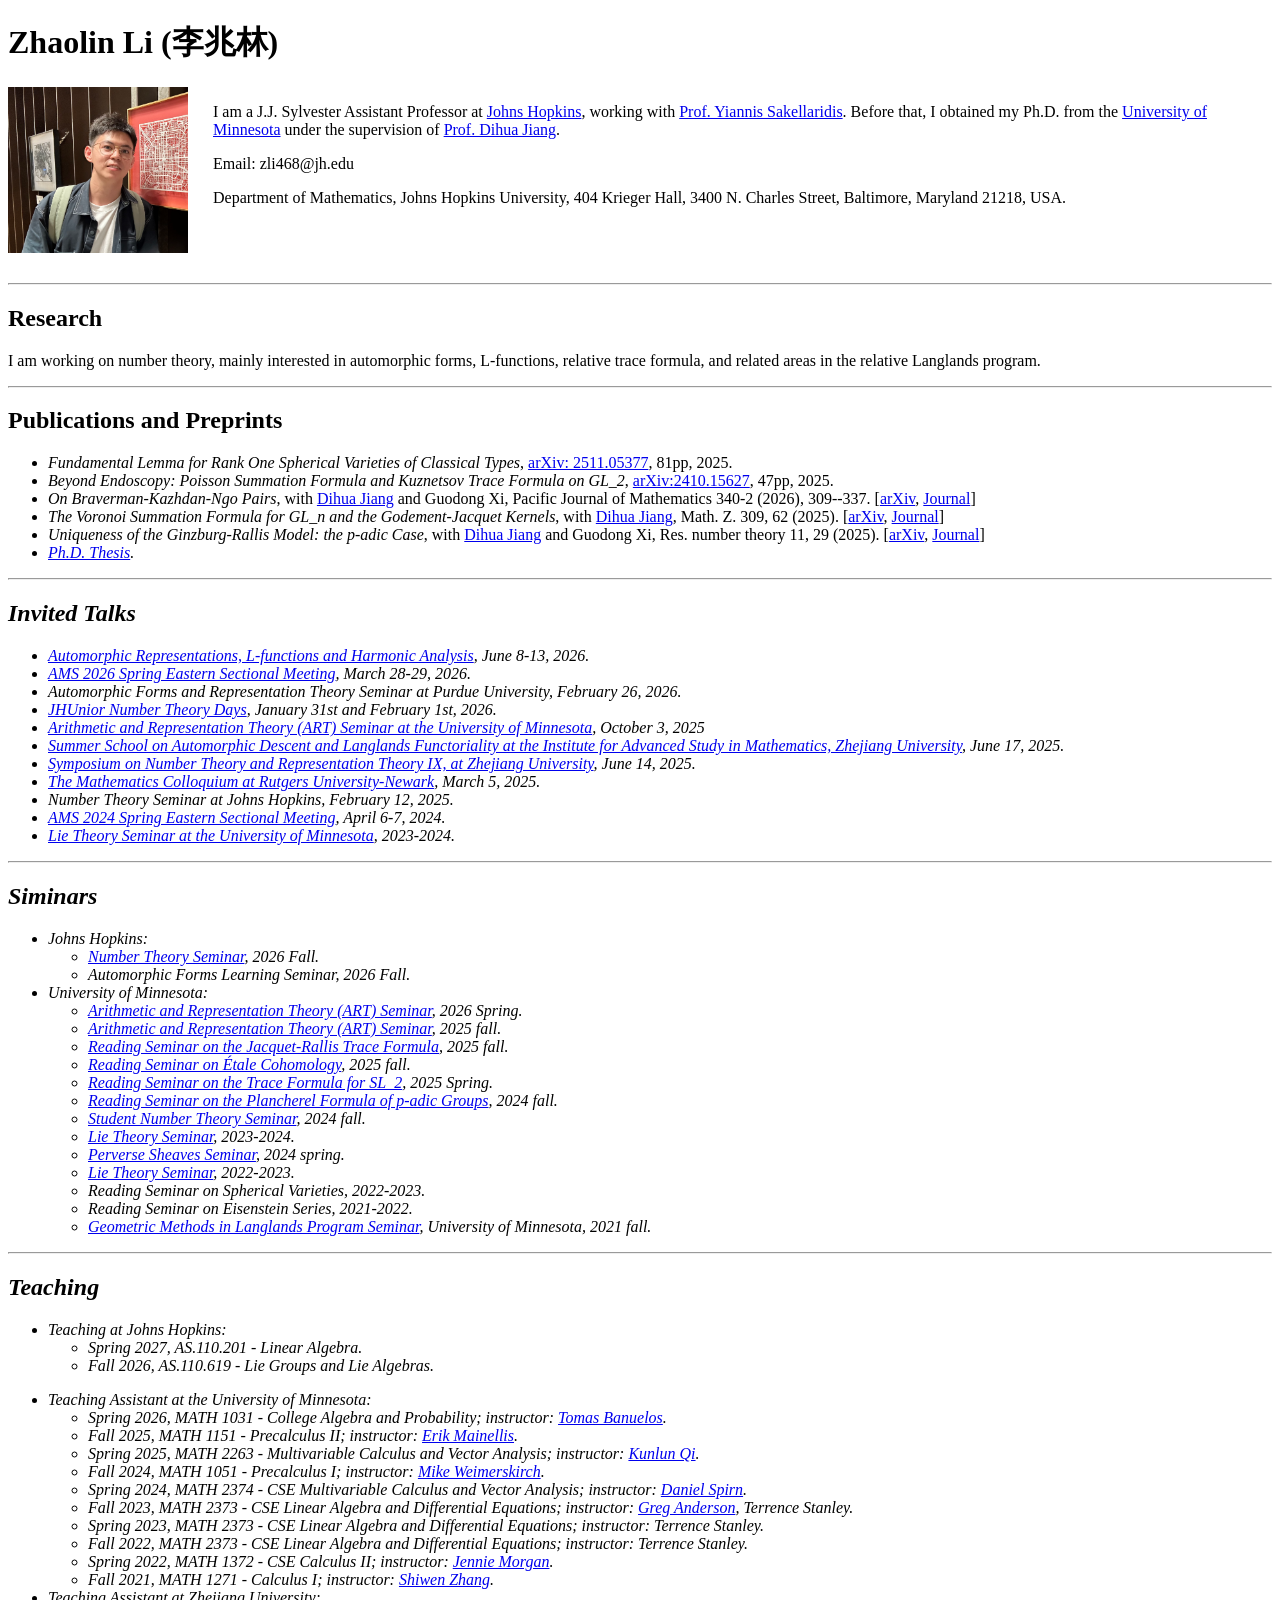
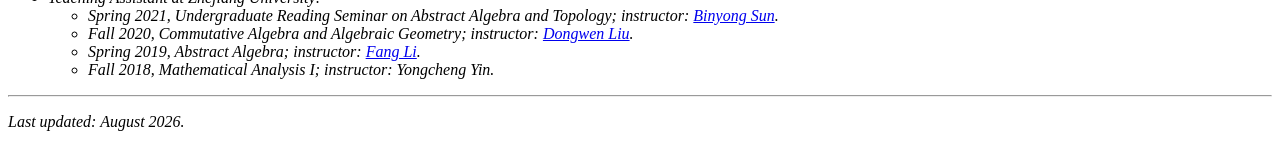
<file: index.html>
<!DOCTYPE html>
<html lang="en">

<head>
  <meta charset="UTF-8">
  <meta name="viewport" content="width=device-width, initial-scale=1.0">

  <title>Zhaolin Li</title>
</head>

<body>

<h1>
  Zhaolin Li (李兆林)
</h1>

<div style="display: flex; align-items: flex-start; gap: 25px; margin-bottom: 30px;">

  <img src="image/Photo.jpeg"
       alt="Zhaolin Li"
       width="180">
<div>
<p>

I am a J.J. Sylvester Assistant Professor at <a href="https://mathematics.jhu.edu/">Johns Hopkins</a>, working with <a href="https://math.jhu.edu/~sakellar/">Prof. Yiannis Sakellaridis</a>. Before that, I obtained my Ph.D. from the <a href="https://cse.umn.edu/math">University of Minnesota</a> under the supervision of <a href="https://www-users.cse.umn.edu/~jiang034/">Prof. Dihua Jiang</a>.
</p>
  
<p>
Email: zli468@jh.edu
</p>

 <p> 
Department of Mathematics, Johns Hopkins University,
404 Krieger Hall, 3400 N. Charles Street, Baltimore, Maryland 21218, USA.
</p>


  </div>
</div>
<hr>


<h2 id="research">Research</h2>

<p>
I am working on number theory, mainly interested in automorphic forms, L-functions, relative trace formula, and related areas in the relative Langlands program.
</p>


<hr>


<h2 id="publications">Publications and Preprints</h2>

<ul>

  <li>
    <i>Fundamental Lemma for Rank One Spherical Varieties of Classical Types</i>,
    <a href="files/v7.pdf">arXiv: 2511.05377</a>, 81pp, 2025.
  </li>

  <li>
    <i>Beyond Endoscopy: Poisson Summation Formula and Kuznetsov Trace Formula on GL_2</i>,
    <a href="files/Beyond Endoscopy: Poisson Summation Formula and Kuznetsov Trace Formula on GL_2.pdf">arXiv:2410.15627</a>, 47pp, 2025.
  </li>

 <li>
    <i>On Braverman-Kazhdan-Ngo Pairs</i>,
    with <a href="https://www-users.cse.umn.edu/~jiang034/">Dihua Jiang</a> and Guodong Xi,
    Pacific Journal of Mathematics 340-2 (2026), 309--337.
    [<a href="https://arxiv.org/abs/2410.10761">arXiv</a>, 
    <a href="https://msp.org/pjm/2026/340-2/p05.xhtml">Journal</a>]
  </li> 
  
  <li>
    <i>The Voronoi Summation Formula for GL_n and the Godement-Jacquet Kernels</i>,
    with <a href="https://www-users.cse.umn.edu/~jiang034/">Dihua Jiang</a>,
    Math. Z. 309, 62 (2025).
    [<a href="https://arxiv.org/abs/2306.02554">arXiv</a>, 
    <a href="https://link.springer.com/article/10.1007/s00209-025-03695-w">Journal</a>]
  </li>
  
  <li>
    <i>Uniqueness of the Ginzburg-Rallis Model: the p-adic Case</i>,
    with <a href="https://www-users.cse.umn.edu/~jiang034/">Dihua Jiang</a> and Guodong Xi,
    Res. number theory 11, 29 (2025).
    [<a href="https://arxiv.org/abs/2305.19281">arXiv</a>, 
    <a href="https://link.springer.com/article/10.1007/s40993-025-00616-y">Journal</a>]
  </li>
  
<li>
    <i><a href="files/thesis.pdf">Ph.D. Thesis</a>.
  </li>
  
</ul>

<hr>


<h2 id="invitedtalks">Invited Talks</h2>

<ul>

  <li>
  <a href="https://bimsa.net/activity/haar/"> Automorphic Representations, L-functions and Harmonic Analysis</a>, June 8-13, 2026.
  </li>

  <li>
   <a href="https://meetings.ams.org/math/spring2026e/meetingapp.cgi/Paper/59750">AMS 2026 Spring Eastern Sectional Meeting</a>, March 28-29, 2026.
  </li>

 <li>
  Automorphic Forms and Representation Theory Seminar at Purdue University, February 26, 2026.
  </li> 
  
  <li>
   <a href="https://math.jhu.edu/~sakellar/JNTD2526/index.html">JHUnior Number Theory Days</a>, January 31st and February 1st, 2026.
  </li>
  
  <li>
   <a href="https://sites.google.com/umn.edu/art-seminar">Arithmetic and Representation Theory (ART) Seminar at the University of Minnesota</a>, October 3, 2025
  </li>

   <li>
<a href="http://www.iasm.zju.edu.cn/2025/0604/c87130a3058295/page.htm">Summer School on Automorphic Descent and Langlands Functoriality at the Institute for Advanced Study in Mathematics, Zhejiang University</a>, June 17, 2025.  </li>

   <li>
<a href="http://www.math.zju.edu.cn/2025/0611/c38073a3060832/page.htm">Symposium on Number Theory and Representation Theory IX, at Zhejiang University</a>, June 14, 2025. 
   </li>

   <li>
<a href="https://sites.rutgers.edu/chen-wan/colloquium/">The Mathematics Colloquium at Rutgers University-Newark</a>, March 5, 2025.
   </li>

   <li>
Number Theory Seminar at Johns Hopkins, February 12, 2025.
   </li>

   <li>
<a href="https://meetings.ams.org/math/spring2024e/meetingapp.cgi/Paper/35194">AMS 2024 Spring Eastern Sectional Meeting</a>, April 6-7, 2024.
   </li>

   <li>
<a href="https://www-users.cse.umn.edu/~jiang034/Seminar/oldlie.html">Lie Theory Seminar at the University of Minnesota</a>, 2023-2024.
   </li>
  

</ul>

  <hr>


<h2 id="seminars">Siminars</h2>

<ul>
  <li>Johns Hopkins:
  <ul><li><a href="https://lzlmath.github.io/seminars/jhu-nt-seminar-2026fall/">Number Theory Seminar</a>, 2026 Fall.</li></ul>
      <ul><li>Automorphic Forms Learning Seminar, 2026 Fall.</li></ul>
  </li>  

  <li>
    University of Minnesota:
    <ul><li><a href="https://sites.google.com/umn.edu/art-seminar/spring-2026">Arithmetic and Representation Theory (ART) Seminar</a>, 2026 Spring.</li></ul>
     <ul><li><a href="https://sites.google.com/umn.edu/art-seminar/fall-2025">Arithmetic and Representation Theory (ART) Seminar</a>, 2025 fall.</li></ul>
     <ul><li><a href="https://lzlmath.github.io/seminars/reading-seminar-2025fall/">Reading Seminar on the Jacquet-Rallis Trace Formula</a>, 2025 fall.</li></ul>
     <ul><li><a href="https://www.kwlan.org/seminar_2025_fall.html">Reading Seminar on Étale Cohomology</a>, 2025 fall. </li></ul>
    <ul><li><a href="https://lzlmath.github.io/seminars/reading-seminar-2025spring/">Reading Seminar on the Trace Formula for SL_2</a>, 2025 Spring.</li></ul>
    <ul><li><a href="https://lzlmath.github.io/seminars/reading-seminar-2024fall/">Reading Seminar on the Plancherel Formula of p-adic Groups</a>, 2024 fall.</li></ul>
    <ul><li><a href="https://sites.google.com/view/marcellamanivel/home/number-theory-seminar">Student Number Theory Seminar</a>, 2024 fall.</li></ul>
    <ul><li><a href="https://www-users.cse.umn.edu/~jiang034/Seminar/oldlie.html">Lie Theory Seminar</a>, 2023-2024.</li></ul>
    <ul><li><a href="https://sites.google.com/site/tsaohsienchen/home/perverse-sheaves-seminar?authuser=0">Perverse Sheaves Seminar</a>, 2024 spring. </li></ul>
    <ul><li><a href="https://www-users.cse.umn.edu/~jiang034/Seminar/oldlie.html">Lie Theory Seminar</a>, 2022-2023.</li></ul>
    <ul><li>Reading Seminar on Spherical Varieties, 2022-2023. </li></ul>
    <ul><li>Reading Seminar on Eisenstein Series, 2021-2022. </li></ul>
    <ul><li><a href="https://sites.google.com/site/tsaohsienchen/home/seminar?authuser=0">Geometric Methods in Langlands Program Seminar</a>, University of Minnesota, 2021 fall. </li></ul>
  </li>


</ul>


  

<hr>


<h2 id="teaching">Teaching</h2>
 <ul> 
<li>Teaching at Johns Hopkins:
  <ul>
    <li>
    Spring 2027, AS.110.201 - Linear Algebra.
  </li><li>
    Fall 2026, AS.110.619 - Lie Groups and Lie Algebras.
  </li>
  </ul>
</li>
 </ul>
<ul>
  <li>Teaching Assistant at the University of Minnesota:
  <ul><li>Spring 2026, MATH 1031 - College Algebra and Probability; instructor: <a href="https://cse.umn.edu/math/tomas-banuelos">Tomas Banuelos</a>.</li></ul>
  <ul><li>Fall 2025, MATH 1151 - Precalculus II; instructor: <a href="https://cse.umn.edu/math/erik-mainellis">Erik Mainellis</a>.</li></ul>
  <ul><li>Spring 2025, MATH 2263 - Multivariable Calculus and Vector Analysis; instructor: <a href="https://kunlun-qi.github.io/">Kunlun Qi</a>.</li></ul>
  <ul><li>Fall 2024, MATH 1051 - Precalculus I; instructor: <a href="https://cse.umn.edu/math/mike-weimerskirch">Mike Weimerskirch</a>.</li></ul>
  <ul><li>Spring 2024, MATH 2374 - CSE Multivariable Calculus and Vector Analysis; instructor: <a href="https://www-users.cse.umn.edu/~spirn/">Daniel Spirn</a>.</li></ul>
  <ul><li>Fall 2023, MATH 2373 - CSE Linear Algebra and Differential Equations; instructor: <a href="https://cse.umn.edu/math/greg-anderson">Greg Anderson</a>, Terrence Stanley.</li></ul>
  <ul><li>Spring 2023, MATH 2373 - CSE Linear Algebra and Differential Equations; instructor: Terrence Stanley.</li></ul>
  <ul><li>Fall 2022, MATH 2373 - CSE Linear Algebra and Differential Equations; instructor: Terrence Stanley.</li></ul>
  <ul><li>Spring 2022, MATH 1372 - CSE Calculus II; instructor: <a href="https://cse.umn.edu/math/jennie-morgan">Jennie Morgan</a>.</li></ul>
  <ul><li>Fall 2021, MATH 1271 - Calculus I; instructor: <a href="https://faculty.uml.edu/shiwen_zhang/">Shiwen Zhang</a>.</li></ul>
  </li>  

  <li>
    Teaching Assistant at Zhejiang University:
    <ul><li>Spring 2021, Undergraduate Reading Seminar on Abstract Algebra and Topology; instructor: <a href="http://www.iasm.zju.edu.cn/iasm/SunBinyong/list.htm">Binyong Sun</a>.</li></ul>
     <ul><li>Fall 2020, Commutative Algebra and Algebraic Geometry; instructor: <a href="https://sites.google.com/view/dwliu/">Dongwen Liu</a>.</li></ul>
     <ul><li>Spring 2019, Abstract Algebra; instructor: <a href="https://person.zju.edu.cn/en/0098292">Fang Li</a>.</li></ul>
     <ul><li>Fall 2018, Mathematical Analysis I; instructor: Yongcheng Yin.</li></ul>
  </li>


</ul>



    

<hr>

<p>
Last updated: August 2026.
</p>

</body>

</html>
</file>
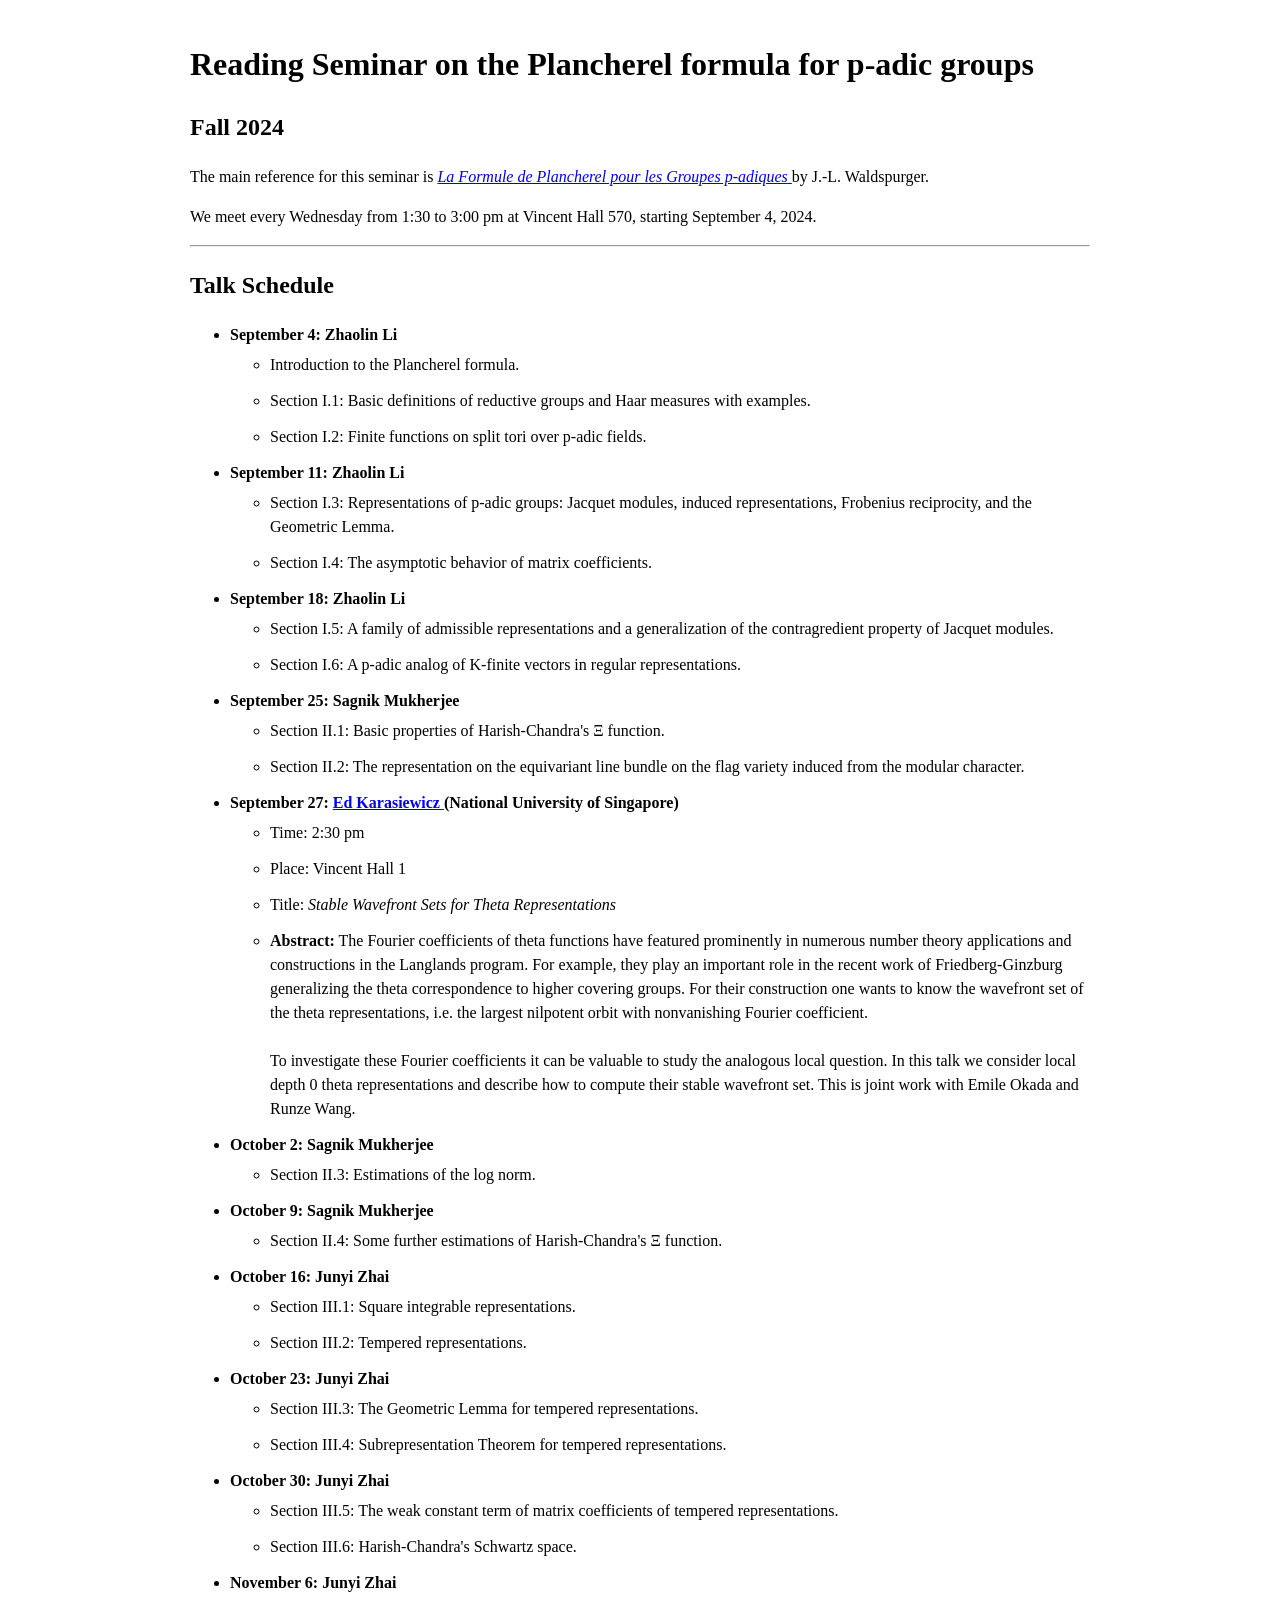
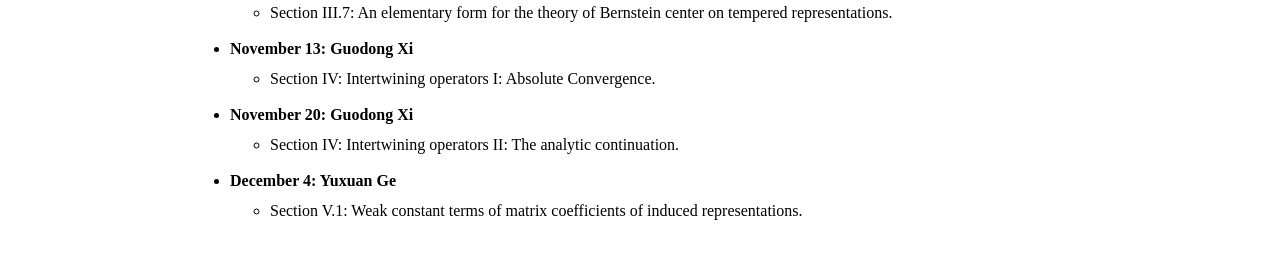
<file: seminars/reading-seminar-2024fall/index.html>
<!DOCTYPE html>

<html lang="en">

<head>
  <meta charset="UTF-8">
  <meta name="viewport" content="width=device-width, initial-scale=1.0">

  <title>Lie Theory Seminar, Fall 2024</title>

  <style>
    body {
      max-width: 900px;
      margin: 40px auto;
      padding: 0 20px;
      line-height: 1.5;
    }

    li {
      margin-bottom: 12px;
    }

    ul ul {
      margin-top: 6px;
    }
  </style>
</head>

<body>

<h1>Reading Seminar on the Plancherel formula for p-adic groups</h1>

<h2>Fall 2024</h2>

<p>
  The main reference for this seminar is
  <a href="https://www.cambridge.org/core/journals/journal-of-the-institute-of-mathematics-of-jussieu/article/la-formule-de-plancherel-pour-les-groupes-padiques-dapres-harishchandra/FF540ECB59B31AFC0A7874C87F54EE0A">
    <i>La Formule de Plancherel pour les Groupes p-adiques</i>
  </a>
  by J.-L. Waldspurger.
</p>

<p>
  We meet every Wednesday from 1:30 to 3:00 pm
  at Vincent Hall 570, starting September 4, 2024.
</p>

<hr>

<h2>Talk Schedule</h2>

<ul>

  <li>
    <strong>September 4: Zhaolin Li</strong>

    <ul>
      <li>
        Introduction to the Plancherel formula.
      </li>

      <li>
        Section I.1: Basic definitions of reductive groups
        and Haar measures with examples.
      </li>

      <li>
        Section I.2: Finite functions on split tori over
        p-adic fields.
      </li>
    </ul>
  </li>

  <li>
    <strong>September 11: Zhaolin Li</strong>

    <ul>
      <li>
        Section I.3: Representations of p-adic groups:
        Jacquet modules, induced representations,
        Frobenius reciprocity, and the Geometric Lemma.
      </li>

      <li>
        Section I.4: The asymptotic behavior of matrix coefficients.
      </li>
    </ul>
  </li>

  <li>
    <strong>September 18: Zhaolin Li</strong>

    <ul>
      <li>
        Section I.5: A family of admissible representations
        and a generalization of the contragredient property
        of Jacquet modules.
      </li>

      <li>
        Section I.6: A p-adic analog of K-finite vectors
        in regular representations.
      </li>
    </ul>
  </li>

  <li>
    <strong>September 25: Sagnik Mukherjee</strong>

    <ul>
      <li>
        Section II.1: Basic properties of Harish-Chandra's
        &Xi; function.
      </li>

      <li>
        Section II.2: The representation on the equivariant
        line bundle on the flag variety induced from the
        modular character.
      </li>
    </ul>
  </li>

  <li>
    <strong>
      September 27:
      <a href="https://sites.google.com/view/edmundkarasiewicz">
        Ed Karasiewicz
      </a> (National University of Singapore)
    </strong>

    <ul>
      <li>
        Time: 2:30 pm
      </li>

      <li>
        Place: Vincent Hall 1
      </li>

      <li>
        Title:
        <i>Stable Wavefront Sets for Theta Representations</i>
      </li>

      <li>
        <strong>Abstract:</strong>
        The Fourier coefficients of theta functions have featured
        prominently in numerous number theory applications and
        constructions in the Langlands program. For example, they
        play an important role in the recent work of
        Friedberg-Ginzburg generalizing the theta correspondence
        to higher covering groups. For their construction one wants
        to know the wavefront set of the theta representations,
        i.e. the largest nilpotent orbit with nonvanishing Fourier
        coefficient.
        <br><br>
        To investigate these Fourier coefficients it can be valuable
        to study the analogous local question. In this talk we consider
        local depth 0 theta representations and describe how to compute
        their stable wavefront set. This is joint work with Emile Okada
        and Runze Wang.
      </li>
    </ul>
  </li>

  <li>
    <strong>October 2: Sagnik Mukherjee</strong>

    <ul>
      <li>
        Section II.3: Estimations of the log norm.
      </li>
    </ul>
  </li>

  <li>
    <strong>October 9: Sagnik Mukherjee</strong>

    <ul>
      <li>
        Section II.4: Some further estimations of
        Harish-Chandra's &Xi; function.
      </li>
    </ul>
  </li>

  <li>
    <strong>October 16: Junyi Zhai</strong>

    <ul>
      <li>
        Section III.1: Square integrable representations.
      </li>

      <li>
        Section III.2: Tempered representations.
      </li>
    </ul>
  </li>

  <li>
    <strong>October 23: Junyi Zhai</strong>

    <ul>
      <li>
        Section III.3: The Geometric Lemma for tempered
        representations.
      </li>

      <li>
        Section III.4: Subrepresentation Theorem for
        tempered representations.
      </li>
    </ul>
  </li>

  <li>
    <strong>October 30: Junyi Zhai</strong>

    <ul>
      <li>
        Section III.5: The weak constant term of matrix
        coefficients of tempered representations.
      </li>

      <li>
        Section III.6: Harish-Chandra's Schwartz space.
      </li>
    </ul>
  </li>

  <li>
    <strong>November 6: Junyi Zhai</strong>

    <ul>
      <li>
        Section III.7: An elementary form for the theory
        of Bernstein center on tempered representations.
      </li>
    </ul>
  </li>

  <li>
    <strong>November 13: Guodong Xi</strong>

    <ul>
      <li>
        Section IV: Intertwining operators I:
        Absolute Convergence.
      </li>
    </ul>
  </li>

  <li>
    <strong>November 20: Guodong Xi</strong>

    <ul>
      <li>
        Section IV: Intertwining operators II:
        The analytic continuation.
      </li>
    </ul>
  </li>

  <li>
    <strong>December 4: Yuxuan Ge</strong>

    <ul>
      <li>
        Section V.1: Weak constant terms of matrix coefficients
        of induced representations.
      </li>
    </ul>
  </li>

</ul>

</body>

</html>
</file>
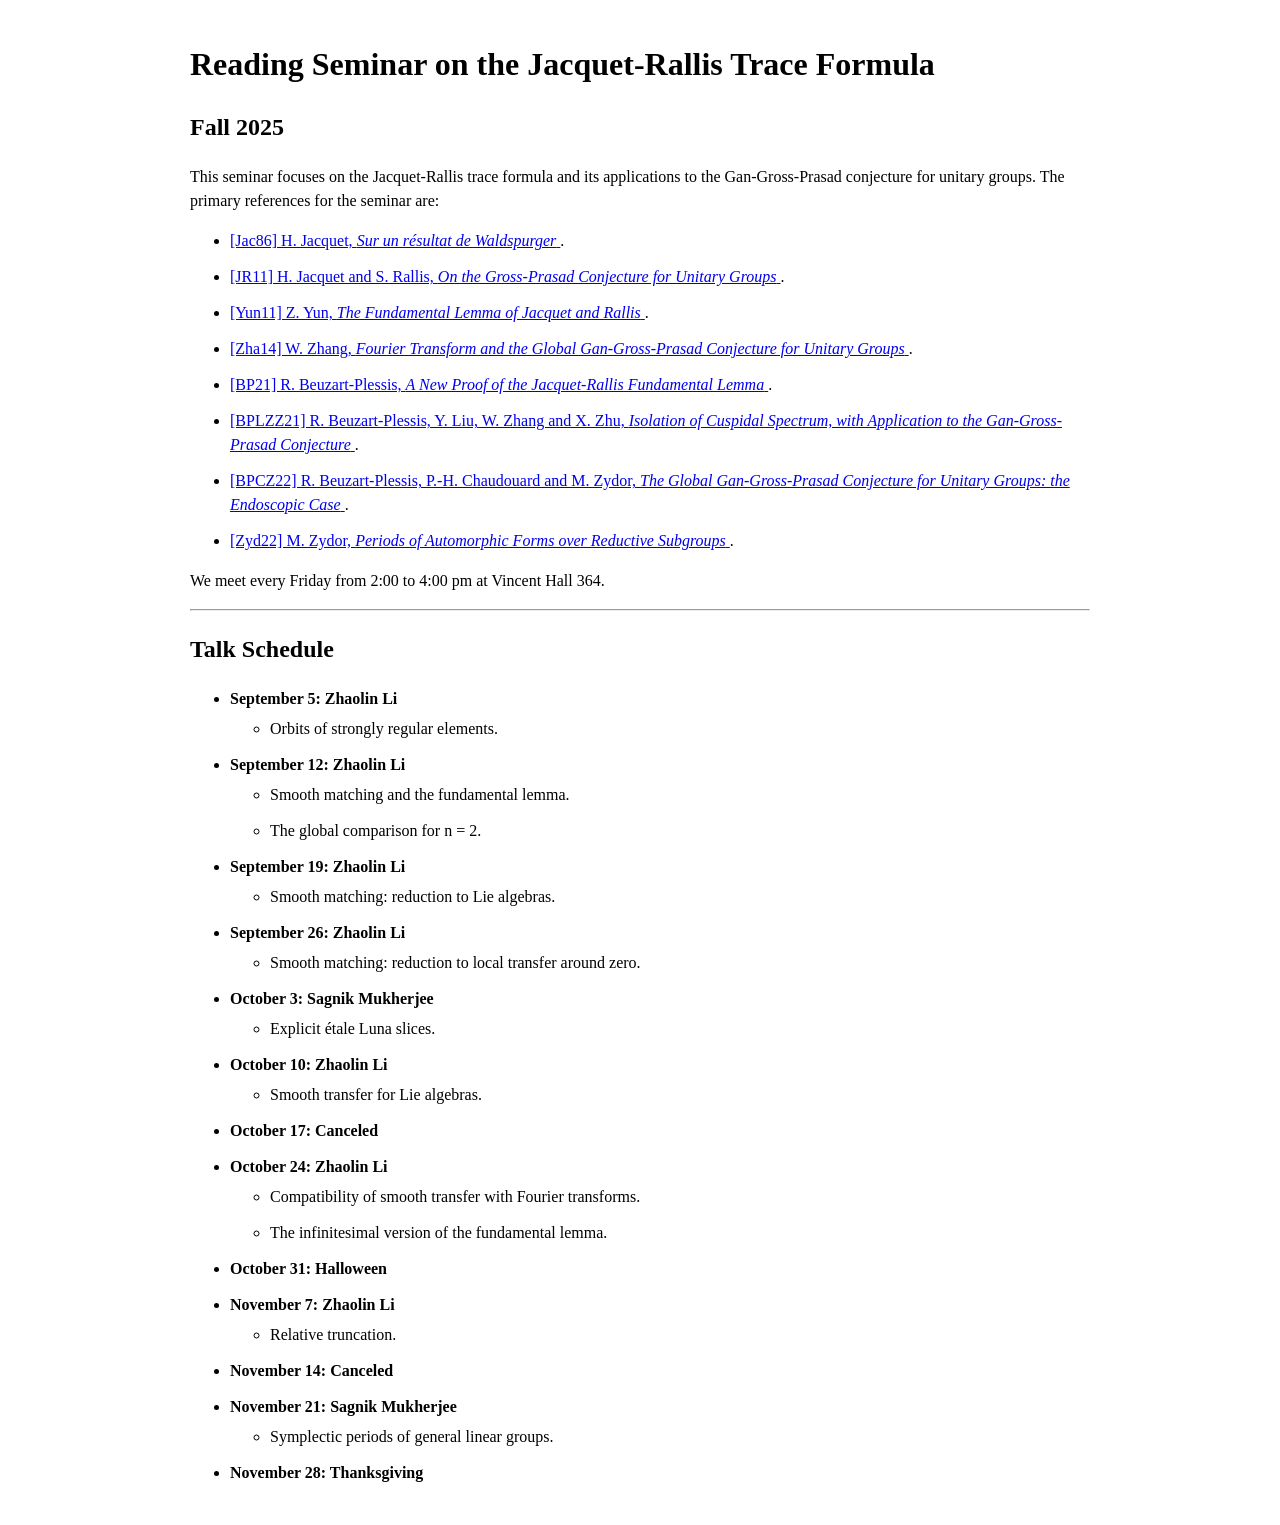
<file: seminars/reading-seminar-2025fall/index.html>
<!DOCTYPE html>
<html lang="en">

<head>
  <meta charset="UTF-8">
  <meta name="viewport" content="width=device-width, initial-scale=1.0">

  <title>Reading Seminar on the Jacquet-Rallis Trace Formula</title>

  <style>
    body {
      max-width: 900px;
      margin: 40px auto;
      padding: 0 20px;
      line-height: 1.5;
    }

    li {
      margin-bottom: 12px;
    }

    ul ul {
      margin-top: 6px;
    }
  </style>
</head>


<body>

<h1>Reading Seminar on the Jacquet-Rallis Trace Formula</h1>

<h2>Fall 2025</h2>

<p>
  This seminar focuses on the Jacquet-Rallis trace formula and its
  applications to the Gan-Gross-Prasad conjecture for unitary groups.
  The primary references for the seminar are:
</p>

<ul>

  <li>
    <a href="https://www.numdam.org/articles/10.24033/asens.1506/">
      [Jac86] H. Jacquet,
      <i>Sur un résultat de Waldspurger</i>
    </a>.
  </li>

  <li>
    <a href="https://www.math.columbia.edu/~hj/GrossPrasadFinal.pdf">
      [JR11] H. Jacquet and S. Rallis,
      <i>On the Gross-Prasad Conjecture for Unitary Groups</i>
    </a>.
  </li>

  <li>
    <a href="https://projecteuclid.org/journals/duke-mathematical-journal/volume-156/issue-2/The-fundamental-lemma-of-Jacquet-and-Rallis/10.1215/00127094-2010-210.full">
      [Yun11] Z. Yun,
      <i>The Fundamental Lemma of Jacquet and Rallis</i>
    </a>.
  </li>

  <li>
    <a href="https://annals.math.princeton.edu/2014/180-3/p04">
      [Zha14] W. Zhang,
      <i>Fourier Transform and the Global Gan-Gross-Prasad Conjecture
      for Unitary Groups</i>
    </a>.
  </li>

  <li>
    <a href="https://projecteuclid.org/journals/duke-mathematical-journal/volume-170/issue-12/A-new-proof-of-the-JacquetRallis-fundamental-lemma/10.1215/00127094-2020-0090.full">
      [BP21] R. Beuzart-Plessis,
      <i>A New Proof of the Jacquet-Rallis Fundamental Lemma</i>
    </a>.
  </li>

  <li>
    <a href="https://annals.math.princeton.edu/2021/194-2/p05">
      [BPLZZ21] R. Beuzart-Plessis, Y. Liu, W. Zhang and X. Zhu,
      <i>Isolation of Cuspidal Spectrum, with Application to the
      Gan-Gross-Prasad Conjecture</i>
    </a>.
  </li>

  <li>
    <a href="https://link.springer.com/article/10.1007/s10240-021-00129-1">
      [BPCZ22] R. Beuzart-Plessis, P.-H. Chaudouard and M. Zydor,
      <i>The Global Gan-Gross-Prasad Conjecture for Unitary Groups:
      the Endoscopic Case</i>
    </a>.
  </li>

  <li>
    <a href="https://smf.emath.fr/publications/periodes-de-formes-automorphes-sur-des-sous-groupes-reductifs">
      [Zyd22] M. Zydor,
      <i>Periods of Automorphic Forms over Reductive Subgroups</i>
    </a>.
  </li>

</ul>


<p>
  We meet every Friday from 2:00 to 4:00 pm
  at Vincent Hall 364.
</p>


<hr>


<h2>Talk Schedule</h2>

<ul>

  <li>
    <strong>September 5: Zhaolin Li</strong>

    <ul>
      <li>
        Orbits of strongly regular elements.
      </li>
    </ul>
  </li>


  <li>
    <strong>September 12: Zhaolin Li</strong>

    <ul>
      <li>
        Smooth matching and the fundamental lemma.
      </li>

      <li>
        The global comparison for n = 2.
      </li>
    </ul>
  </li>


  <li>
    <strong>September 19: Zhaolin Li</strong>

    <ul>
      <li>
        Smooth matching: reduction to Lie algebras.
      </li>
    </ul>
  </li>


  <li>
    <strong>September 26: Zhaolin Li</strong>

    <ul>
      <li>
        Smooth matching: reduction to local transfer around zero.
      </li>
    </ul>
  </li>


  <li>
    <strong>October 3: Sagnik Mukherjee</strong>

    <ul>
      <li>
        Explicit étale Luna slices.
      </li>
    </ul>
  </li>


  <li>
    <strong>October 10: Zhaolin Li</strong>

    <ul>
      <li>
        Smooth transfer for Lie algebras.
      </li>
    </ul>
  </li>


  <li>
    <strong>October 17: Canceled</strong>
  </li>


  <li>
    <strong>October 24: Zhaolin Li</strong>

    <ul>
      <li>
        Compatibility of smooth transfer with Fourier transforms.
      </li>

      <li>
        The infinitesimal version of the fundamental lemma.
      </li>
    </ul>
  </li>


  <li>
    <strong>October 31: Halloween</strong>
  </li>


  <li>
    <strong>November 7: Zhaolin Li</strong>

    <ul>
      <li>
        Relative truncation.
      </li>
    </ul>
  </li>


  <li>
    <strong>November 14: Canceled</strong>
  </li>


  <li>
    <strong>November 21: Sagnik Mukherjee</strong>

    <ul>
      <li>
        Symplectic periods of general linear groups.
      </li>
    </ul>
  </li>


  <li>
    <strong>November 28: Thanksgiving</strong>
  </li>

</ul>


</body>

</html>
</file>
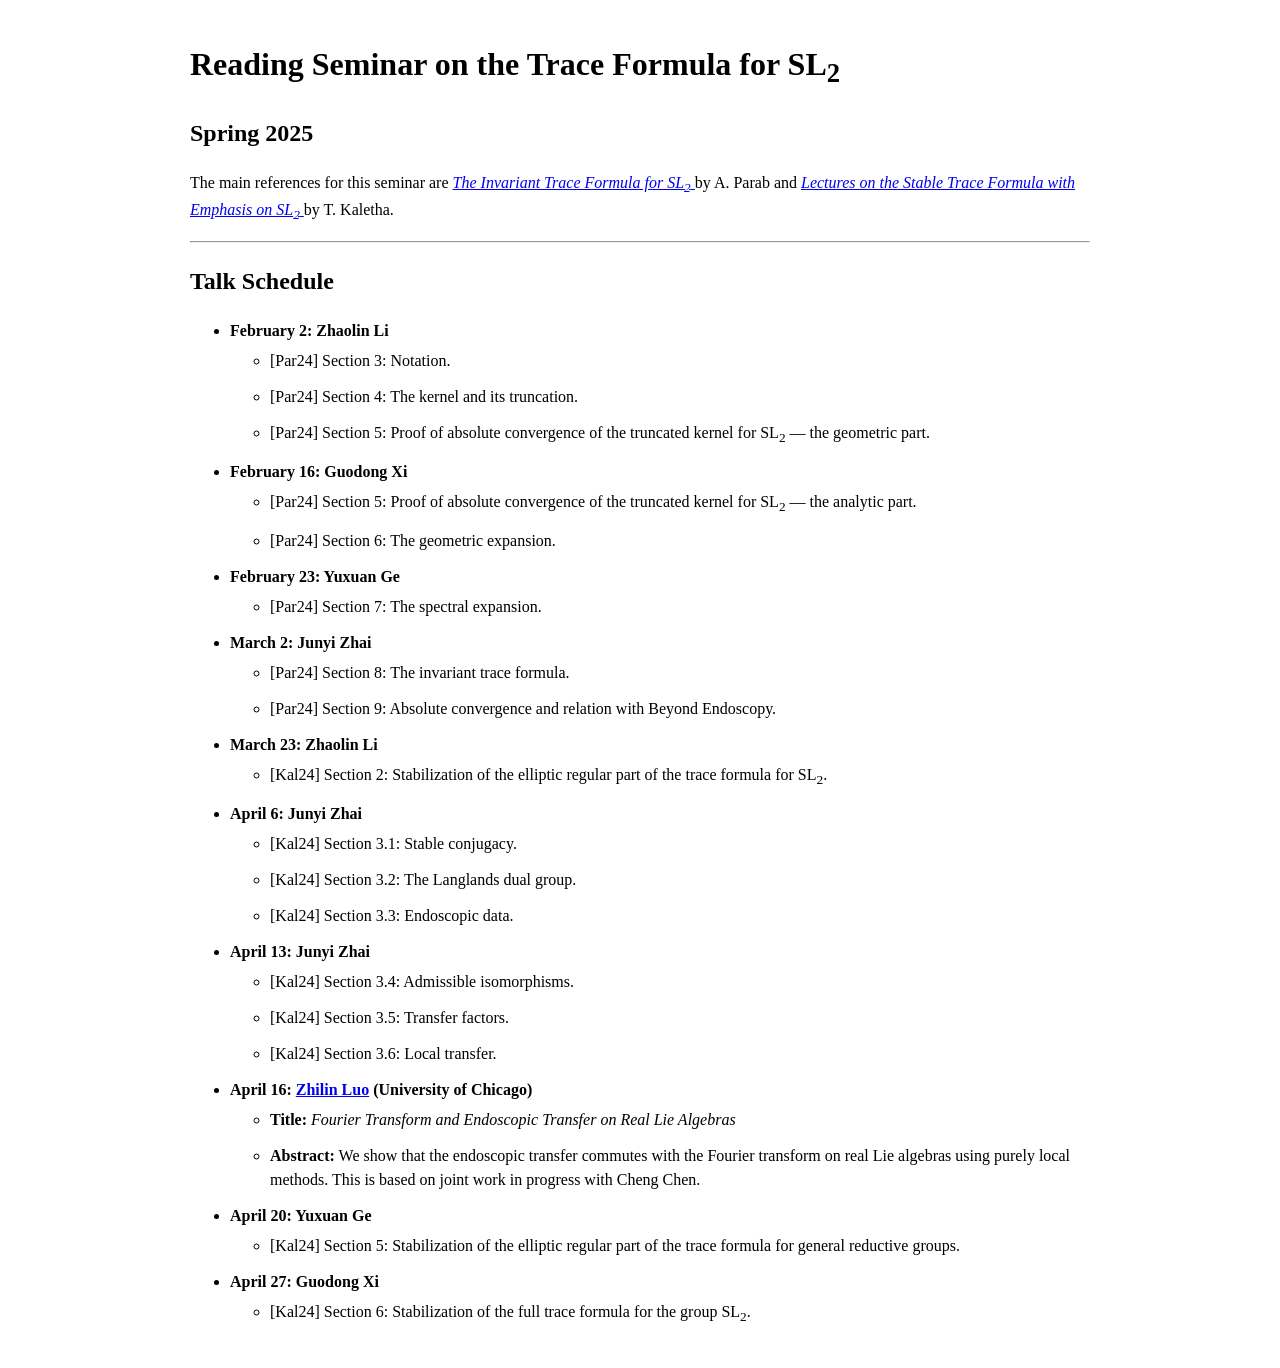
<file: seminars/reading-seminar-2025spring/index.html>
<!DOCTYPE html>
<html lang="en">

<head>
  <meta charset="UTF-8">
  <meta name="viewport" content="width=device-width, initial-scale=1.0">

  <title>Reading Seminar on the Trace Formula for SL_2</title>

  <style>
    body {
      max-width: 900px;
      margin: 40px auto;
      padding: 0 20px;
      line-height: 1.5;
    }

    li {
      margin-bottom: 12px;
    }

    ul ul {
      margin-top: 6px;
    }
  </style>
</head>


<body>

<h1>Reading Seminar on the Trace Formula for SL<sub>2</sub></h1>

<h2>Spring 2025</h2>

<p>
The main references for this seminar are

  <a href="https://www.worldscientific.com/doi/abs/10.1142/9789811285820_0001">
    <i>The Invariant Trace Formula for SL<sub>2</sub></i>
  </a>

  by A. Parab and

  <a href="https://www.worldscientific.com/doi/abs/10.1142/9789811285820_0002">
    <i>Lectures on the Stable Trace Formula with Emphasis on SL<sub>2</sub></i>
  </a>

  by T. Kaletha.
</p>


<hr>


<h2>Talk Schedule</h2>

<ul>

  <li>
    <strong>February 2: Zhaolin Li</strong>

    <ul>
      <li>
        [Par24] Section 3: Notation.
      </li>

      <li>
        [Par24] Section 4: The kernel and its truncation.
      </li>

      <li>
        [Par24] Section 5: Proof of absolute convergence of the
        truncated kernel for SL<sub>2</sub> — the geometric part.
      </li>
    </ul>
  </li>


  <li>
    <strong>February 16: Guodong Xi</strong>

    <ul>
      <li>
        [Par24] Section 5: Proof of absolute convergence of the
        truncated kernel for SL<sub>2</sub> — the analytic part.
      </li>

      <li>
        [Par24] Section 6: The geometric expansion.
      </li>
    </ul>
  </li>


  <li>
    <strong>February 23: Yuxuan Ge</strong>

    <ul>
      <li>
        [Par24] Section 7: The spectral expansion.
      </li>
    </ul>
  </li>


  <li>
    <strong>March 2: Junyi Zhai</strong>

    <ul>
      <li>
        [Par24] Section 8: The invariant trace formula.
      </li>

      <li>
        [Par24] Section 9: Absolute convergence and relation
        with Beyond Endoscopy.
      </li>
    </ul>
  </li>


  <li>
    <strong>March 23: Zhaolin Li</strong>

    <ul>
      <li>
        [Kal24] Section 2: Stabilization of the elliptic regular
        part of the trace formula for SL<sub>2</sub>.
      </li>
    </ul>
  </li>


  <li>
    <strong>April 6: Junyi Zhai</strong>

    <ul>
      <li>
        [Kal24] Section 3.1: Stable conjugacy.
      </li>

      <li>
        [Kal24] Section 3.2: The Langlands dual group.
      </li>

      <li>
        [Kal24] Section 3.3: Endoscopic data.
      </li>
    </ul>
  </li>


  <li>
    <strong>April 13: Junyi Zhai</strong>

    <ul>
      <li>
        [Kal24] Section 3.4: Admissible isomorphisms.
      </li>

      <li>
        [Kal24] Section 3.5: Transfer factors.
      </li>

      <li>
        [Kal24] Section 3.6: Local transfer.
      </li>
    </ul>
  </li>


  <li>
    <strong>April 16: <a href="https://sites.google.com/view/zhilinluo/home?_ga=2.210340694.2123301516.1787336560-1915725999.1787336560">Zhilin Luo</a> (University of Chicago)</strong>

    <ul>
      <li>
        <strong>Title:</strong>
        <i>Fourier Transform and Endoscopic Transfer on Real Lie Algebras</i>
      </li>

      <li>
        <strong>Abstract:</strong>
        We show that the endoscopic transfer commutes with the Fourier
        transform on real Lie algebras using purely local methods.
        This is based on joint work in progress with Cheng Chen.
      </li>
    </ul>
  </li>


  <li>
    <strong>April 20: Yuxuan Ge</strong>

    <ul>
      <li>
        [Kal24] Section 5: Stabilization of the elliptic regular
        part of the trace formula for general reductive groups.
      </li>
    </ul>
  </li>


  <li>
    <strong>April 27: Guodong Xi</strong>

    <ul>
      <li>
        [Kal24] Section 6: Stabilization of the full trace formula
        for the group SL<sub>2</sub>.
      </li>
    </ul>
  </li>

</ul>


</html>
</file>
